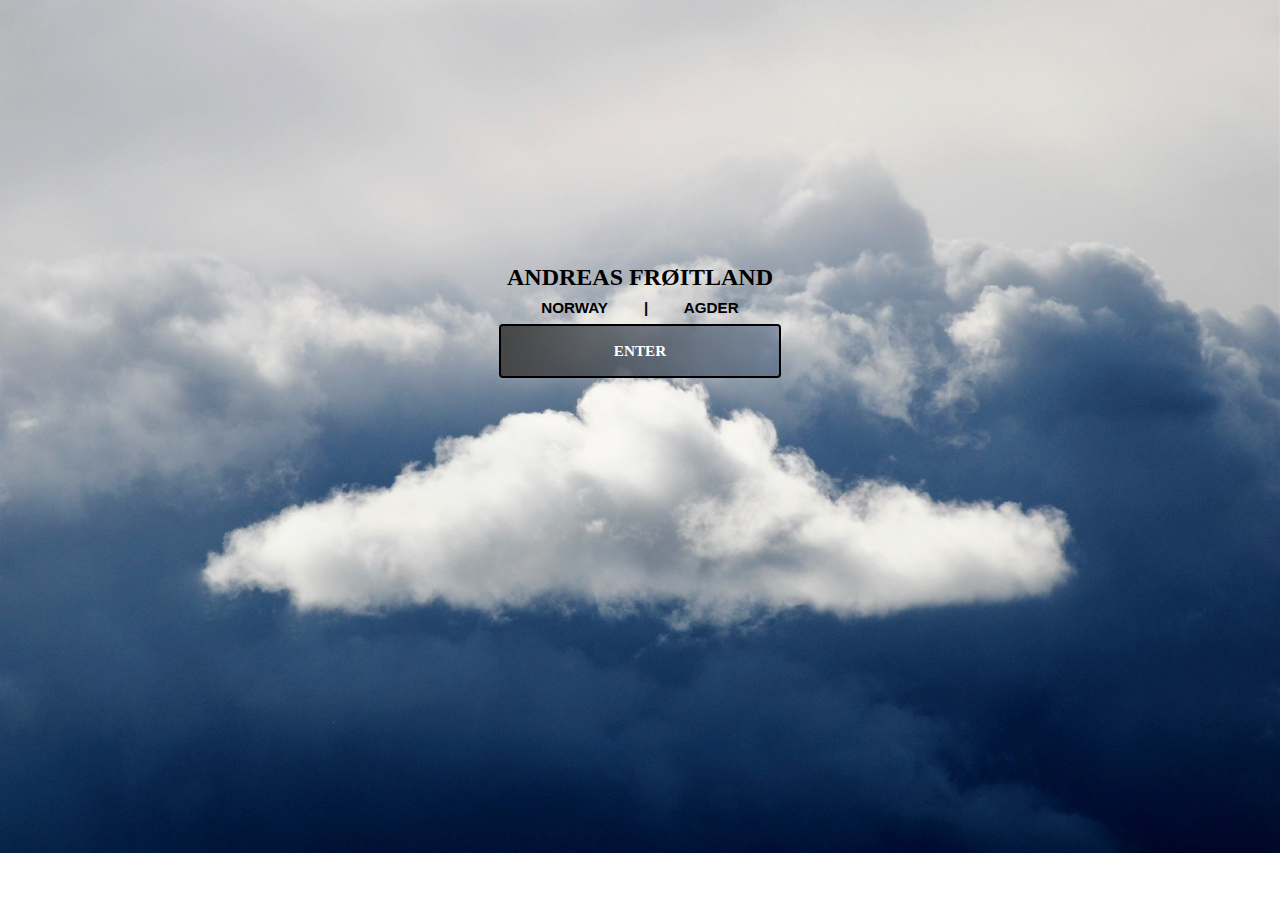
<file: index.html>
<!DOCTYPE html>
<html lang="en">
  <head>
    <meta charset="UTF-8" />
    <meta name="viewport" content="width=device-width, initial-scale=1.0" />
    <meta name="description" content="Landing page">
      <title>LANDING PAGE</title>
    <link
      href="css/index.css"
      rel="stylesheet"
    />
  </head>
  <body>
    <div class="--landing_page-container">
      <div class="--landing_page-content">
        <h1>Andreas Frøitland</h1>
        <h2>Norway | Agder</h2>
        <a href="home.html"><p>Enter</p></a>
      </div>
    </div>
  </body>
</html>
</file>
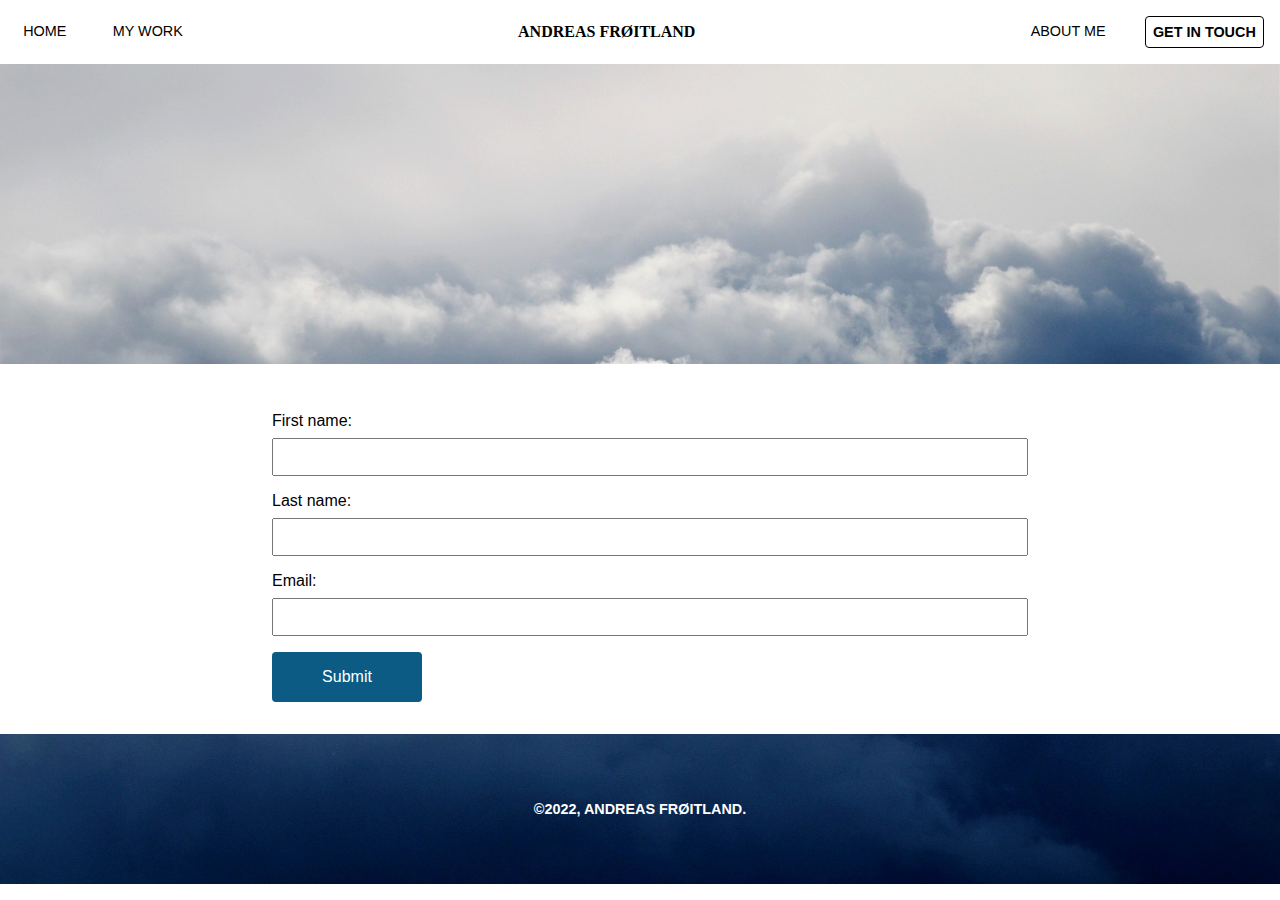
<file: contact.html>
<!DOCTYPE html>
<html lang="en">
  <head>
    <meta charset="UTF-8" />
    <meta name="viewport" content="width=device-width, initial-scale=1.0" />
    <meta name="description" content="Contact page">
      <title>GET IN TOUCH</title>
    <link
      href="css/contact.css"
      rel="stylesheet"
    />
  </head>
  <body>
    <!-- Navigation + hero banner -->
    <div class="--navigation-container">
      <a class="" href="home.html">Home</a>
      <a class="" href="work.html">My work</a>
        <h1>Andreas Frøitland</h1>
      <a class="" href="about.html">About me</a>
      <a class="--active" href="contact.html">Get in touch</a>
    </div>
    <div class="--hero_banner-container">
      <img src="images/_hero-banner.jpg" alt="image of a blue sky with clouds">
    </div>
    <!-- Main content -->
    <!-- Form -->
      <div class="--form-container">
        <form id="contactForm">
          <div class="form-okay" id="formOkay">Form submitted successfully</div>
          <div>
            <label>
              First name:
              <input name="firstName" id="firstName" />
            </label>
            <div class="form-error" id="firstNameError">Please enter your first name</div>
          </div>
          <div>
            <label>
              Last name:
              <input name="lastName" id="lastName" />
            </label>
            <div class="form-error" id="lastNameError">Your last name must be at least 5 characters</div>
          </div>
          <div>
            <label>
              Email:
              <input name="email" id="email" />
            </label>
            <div class="form-error" id="emailError">Please enter a valid email address</div>
          </div>
          <button>Submit</button>
      </form>
    </div>
    <!-- Footer -->
    <div class="--footer-container">
      <div class="--footer-content">
        <p>©2022, Andreas Frøitland.</p>
        <img src="images/_hero-banner.jpg" alt="image of a blue sky with clouds">
      </div>
    </div>
    <!-- Script(s) -->
    <script
      src="js/formValidation.js">
    </script>
  </body>
</html>
</file>
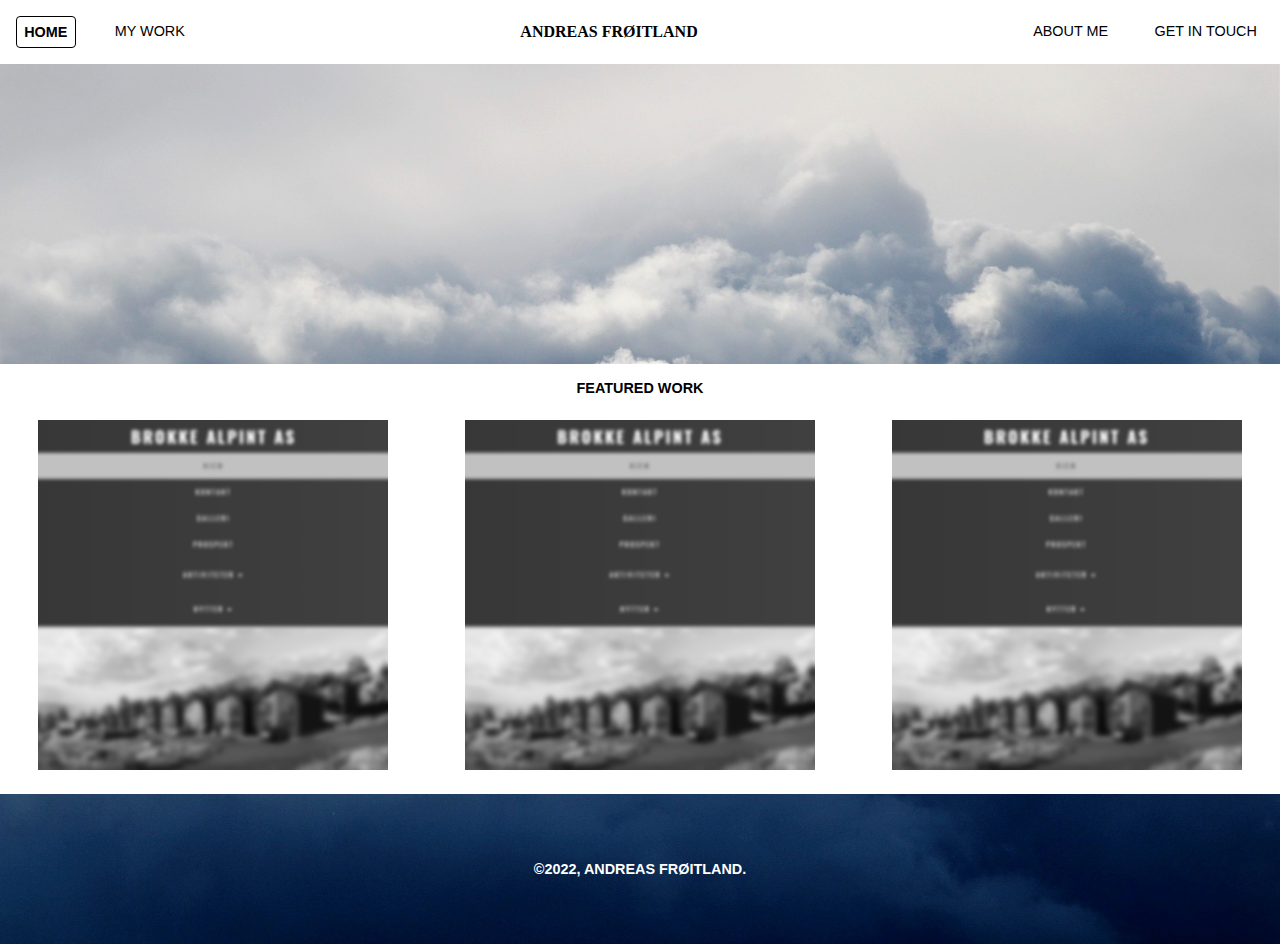
<file: home.html>
<!DOCTYPE html>
<html lang="en">
  <head>
    <meta charset="UTF-8" />
    <meta name="viewport" content="width=device-width, initial-scale=1.0" />
    <meta name="description" content="Home page">
      <title>HOME</title>
    <link
      href="css/home.css"
      rel="stylesheet"
    />
  </head>
  <body>
    <!-- Navigation + hero banner -->
    <div class="--navigation-container">
      <a class="--active" href="home.html">Home</a>
      <a class="" href="work.html">My work</a>
        <h1>Andreas Frøitland</h1>
      <a class="" href="about.html">About me</a>
      <a class="" href="contact.html">Get in touch</a>
    </div>
    <div class="--hero_banner-container">
      <img src="images/_hero-banner.jpg" alt="image of a blue sky with clouds">
    </div>
    <!-- Main content -->
    <div class="--home_header-container">
      <h2>Featured work</h2>
    </div>
    <div class="--home_content-container">
      <div class="--home_content-content">
        <img src="images/_example-image.png">
      </div>
      <div class="--home_content-content">
        <img src="images/_example-image.png">
      </div>
      <div class="--home_content-content">
        <img src="images/_example-image.png">
      </div>
    </div>
    <!-- Footer -->
    <div class="--footer-container">
      <div class="--footer-content">
        <p>©2022, Andreas Frøitland.</p>
        <img src="images/_hero-banner.jpg" alt="image of a blue sky with clouds">
      </div>
    </div>
  </body>
</html>
</file>
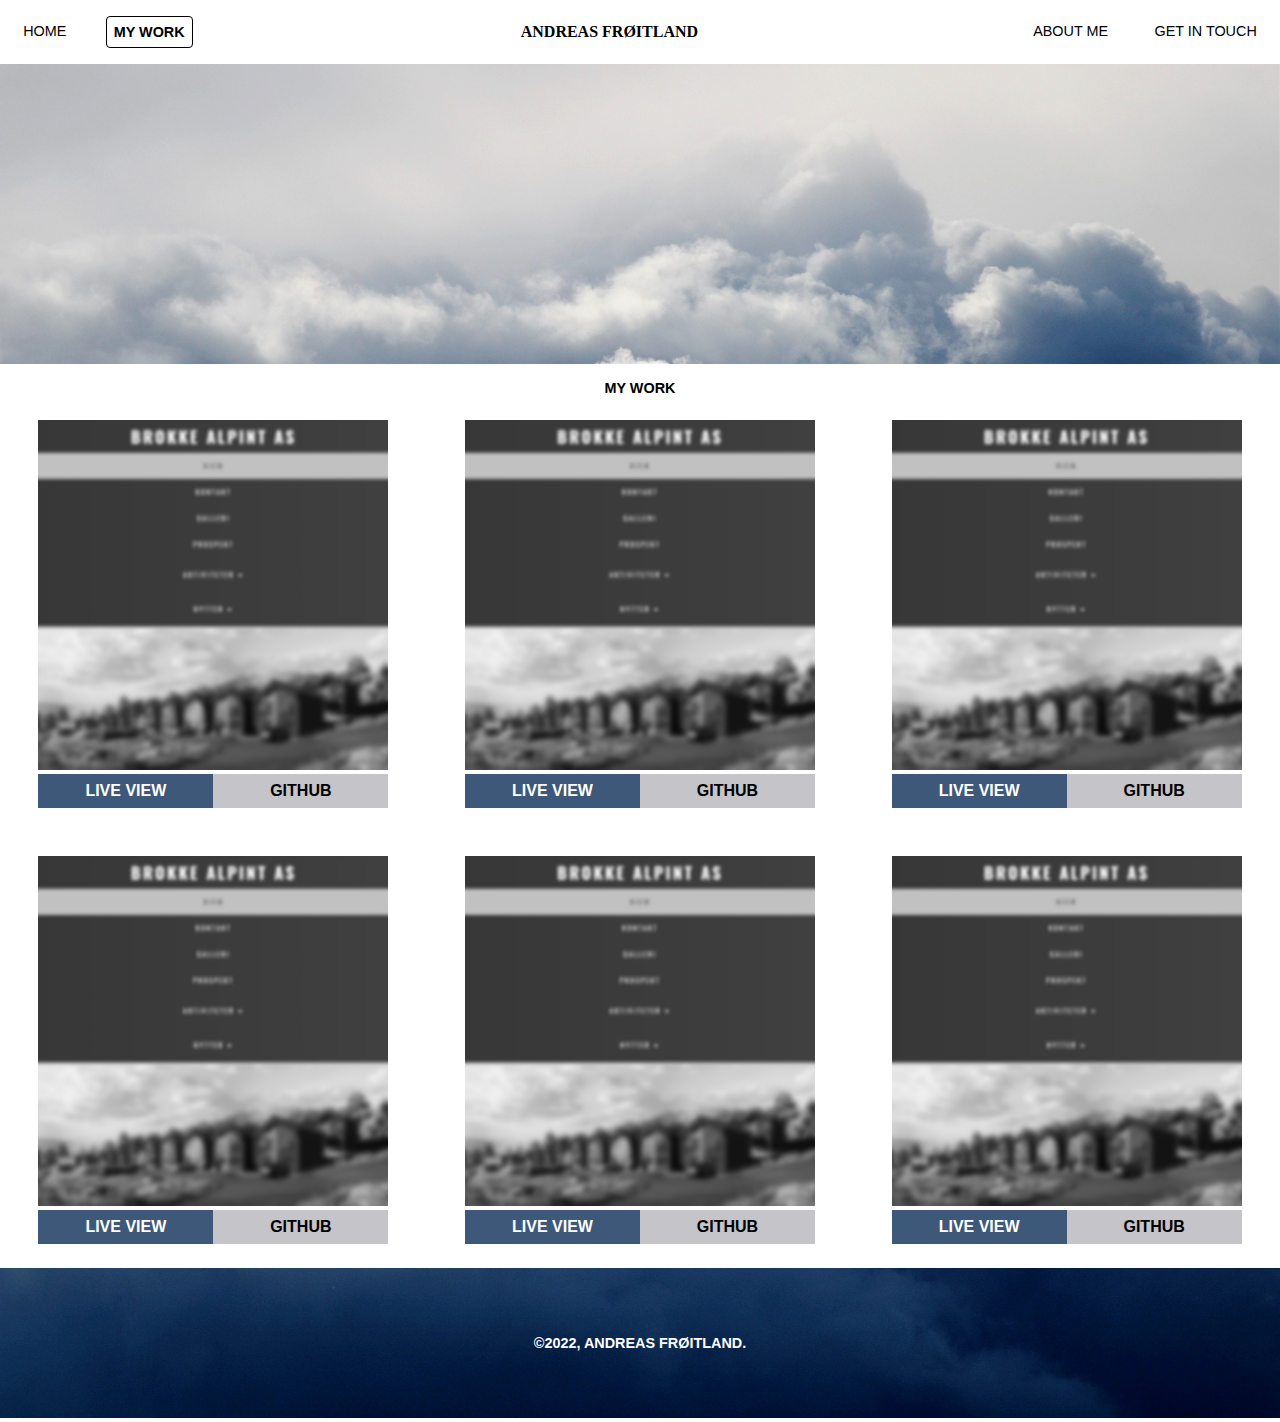
<file: work.html>
<!DOCTYPE html>
<html lang="en">
  <head>
    <meta charset="UTF-8" />
    <meta name="viewport" content="width=device-width, initial-scale=1.0" />
    <meta name="description" content="My work page">
      <title>MY WORK</title>
    <link
      href="css/work.css"
      rel="stylesheet"
    />
  </head>
  <body>
    <!-- Navigation + hero banner -->
    <div class="--navigation-container">
      <a class="" href="home.html">Home</a>
      <a class="--active" href="work.html">My work</a>
        <h1>Andreas Frøitland</h1>
      <a class="" href="about.html">About me</a>
      <a class="" href="contact.html">Get in touch</a>
    </div>
    <div class="--hero_banner-container">
      <img src="images/_hero-banner.jpg" alt="image of a blue sky with clouds">
    </div>
    <!-- Main content -->
    <div class="--work_header-container">
      <h2>My work</h2>
    </div>
    <div class="--work_content-container">
      <div class="--work_content-content">
        <img src="images/_example-image.png" alt="website preview image">
          <div class="--work_content-links">
            <div class="--work_content-live_view">
              <a href="https://brokke-alpint-2.netlify.app/" target="_blank">Live view</a>
            </div>
            <div class="--work_content-github">
              <a href="https://github.com/AndreasFroitland/startup-bootcamp-ca" target="_blank">Github</a>
            </div>
          </div>
      </div>
      <div class="--work_content-content">
        <img src="images/_example-image.png" alt="website preview image">
          <div class="--work_content-links">
            <div class="--work_content-live_view">
              <a href="https://brokke-alpint-2.netlify.app/" target="_blank">Live view</a>
            </div>
            <div class="--work_content-github">
              <a href="https://github.com/AndreasFroitland/startup-bootcamp-ca" target="_blank">Github</a>
            </div>
          </div>
      </div>
      <div class="--work_content-content">
        <img src="images/_example-image.png" alt="website preview image">
          <div class="--work_content-links">
            <div class="--work_content-live_view">
              <a href="https://brokke-alpint-2.netlify.app/" target="_blank">Live view</a>
            </div>
            <div class="--work_content-github">
              <a href="https://github.com/AndreasFroitland/startup-bootcamp-ca" target="_blank">Github</a>
            </div>
          </div>
      </div>
    </div>
    <div class="--work_content-container">
      <div class="--work_content-content">
        <img src="images/_example-image.png" alt="website preview image">
          <div class="--work_content-links">
            <div class="--work_content-live_view">
              <a href="https://brokke-alpint-2.netlify.app/" target="_blank">Live view</a>
            </div>
            <div class="--work_content-github">
              <a href="https://github.com/AndreasFroitland/startup-bootcamp-ca" target="_blank">Github</a>
            </div>
          </div>
      </div>
      <div class="--work_content-content">
        <img src="images/_example-image.png" alt="website preview image">
          <div class="--work_content-links">
            <div class="--work_content-live_view">
              <a href="https://brokke-alpint-2.netlify.app/" target="_blank">Live view</a>
            </div>
            <div class="--work_content-github">
              <a href="https://github.com/AndreasFroitland/startup-bootcamp-ca" target="_blank">Github</a>
            </div>
          </div>
      </div>
      <div class="--work_content-content">
        <img src="images/_example-image.png" alt="website preview image">
          <div class="--work_content-links">
            <div class="--work_content-live_view">
              <a href="https://brokke-alpint-2.netlify.app/" target="_blank">Live view</a>
            </div>
            <div class="--work_content-github">
              <a href="https://github.com/AndreasFroitland/startup-bootcamp-ca" target="_blank">Github</a>
            </div>
          </div>
      </div>
    </div>

    <!-- Preview image -->
    <div id="--fullpage" onclick="this.style.display='none';"></div>

    <!-- Footer -->
    <div class="--footer-container">
      <div class="--footer-content">
        <p>©2022, Andreas Frøitland.</p>
        <img src="images/_hero-banner.jpg" alt="image of a blue sky with clouds">
      </div>
    </div>
    <!-- Script(s) -->
    <script
      src="js/previewImage.js">
    </script>
  </body>
</html>
</file>
<file: css/index.css>
/* imports */

/* body */
body {
               margin: 0;
     background-image: url("../images/_hero-banner.jpg");
      background-size: cover;
    background-repeat: no-repeat;
}

.--landing_page-container {
           margin-top: 20%;
              display: flex;
          align-items: center;
      justify-content: center;
}

.--landing_page-content {
           text-align: center;
}

.--landing_page-content h1 {
                color: black;
          font-family: arial black;
            font-size: 1.5rem;
       text-transform: uppercase;
              padding: 0;
               margin: 0.5rem;
}

.--landing_page-content h2 {
                color: black;
          font-family: helvetica;
            font-size: 0.95rem;
         word-spacing: 2rem;
       text-transform: uppercase;
              padding: 0;
               margin: 0.5rem;
}

.--landing_page-content a {
    text-decoration: none;
}

.--landing_page-content p {
                color: white;
          font-family: arial black;
          font-weight: bold;
            font-size: 0.95rem;
       text-transform: uppercase;
           background: rgb(70,70,70);
           background: linear-gradient(90deg, rgba(70,70,70,1) 0%, rgba(62,88,122,0.5046393557422969) 100%);
               border: solid 0.15rem black;
        border-radius: 0.25rem;
              padding: 1rem 0 1rem 0;
               margin: 0;
}
</file>
<file: css/contact.css>
/* imports */
@import "navigation.css";
@import "hero_banner.css";
@import "footer.css";

/* body */
body {
           margin: 0;
}

/* form */
.--form-container {
        max-width: 800px;
           margin: 0 auto;
           margin: auto;
}

form {
            color: black;
      font-family: arial;
        font-size: 1rem;
          padding: 2rem;
}

input {
            color: black;
      font-family: arial;
        font-size: 1rem;
            width: 100%;
       margin-top: 0.5rem;
          padding: 0.5rem;
}

button {
            color: white;
      font-family: arial;
        font-size: 1rem;
       background: rgb(11, 91, 133);
           border: none;
    border-radius: 0.25rem;
           cursor: pointer;
            width: 150px;
       margin-top: 1rem;
          padding: 1rem;
}

label {
          display: block;
       margin-top: 1rem;
}

.form-error {
          display: none;
            color: red;
        font-size: 1rem;
       margin-top: 0.5rem;
}

.form-okay {
          display: none;
            color: green;
        font-size: 1rem;
       margin-top: 0.5rem;
}
</file>
<file: css/home.css>
/* imports */
@import "navigation.css";
@import "hero_banner.css";
@import "footer.css";

/* body */
body {
              margin: 0;
}

/* home header */
.--home_header-container {
           max-width: 1500px;
              margin: 0 auto;
          text-align: center;
}

.--home_header-container h2 {
               color: black;
         font-family: helvetica;
           font-size: 0.9rem;
      text-transform: uppercase;
              margin: 0;
          margin-top: 1rem;
      
}

/* home content */
.--home_content-container {
           max-width: 1500px;
             display: flex;
              margin: 0 auto;
}

.--home_content-content {
              height: 350px;
           max-width: 350px;
              margin: 1rem auto;
             padding: 0.5rem;
}

.--home_content-content img {
               width: 100%;
              height: 100%;
          object-fit: cover;
}

@media only screen and (max-width: 700px) {
  .--home_content-container {
             display: block;
  }
  .--home_content-content {
           max-width: 450px;
              height: 450px;
  }
}
</file>
<file: css/work.css>
/* imports */
@import "navigation.css";
@import "hero_banner.css";
@import "footer.css";
@import "preview_image.css";

/* body */
body {
              margin: 0;
}

/* home header */
.--work_header-container {
           max-width: 1500px;
              margin: 0 auto;
          text-align: center;
}

.--work_header-container h2 {
               color: black;
         font-family: helvetica;
           font-size: 0.9rem;
      text-transform: uppercase;
              margin: 0;
          margin-top: 1rem;
      
}

/* work content */
.--work_content-container {
           max-width: 1500px;
             display: flex;
              margin: 0 auto;
}

.--work_content-content {
              height: auto;
           max-width: 350px;
              margin: 1rem auto;
             padding: 0.5rem;
}

.--work_content-content img {
               width: 100%;
              height: 350px;
          object-fit: cover;
              cursor: pointer;
}

.--work_content-links a {
         font-family: arial;
         font-weight: bold;
           font-size: 1rem;
     text-decoration: none;
      text-transform: uppercase;
          text-align: center;
         padding-top: 0.5rem;
      padding-bottom: 0.5rem;
               width: 50%;
}

.--work_content-live_view a {
               color: white;
    background-color: #3E587A;
               float: left;
               
}

.--work_content-github a {
               color: black;
    background-color: #C5C4C9;
               float: right;       
}

@media only screen and (max-width: 700px) {
  .--work_content-container {
             display: block;
  }
  .--work_content-content {
           max-width: 450px;
              height: 450px;
  }
}
</file>
